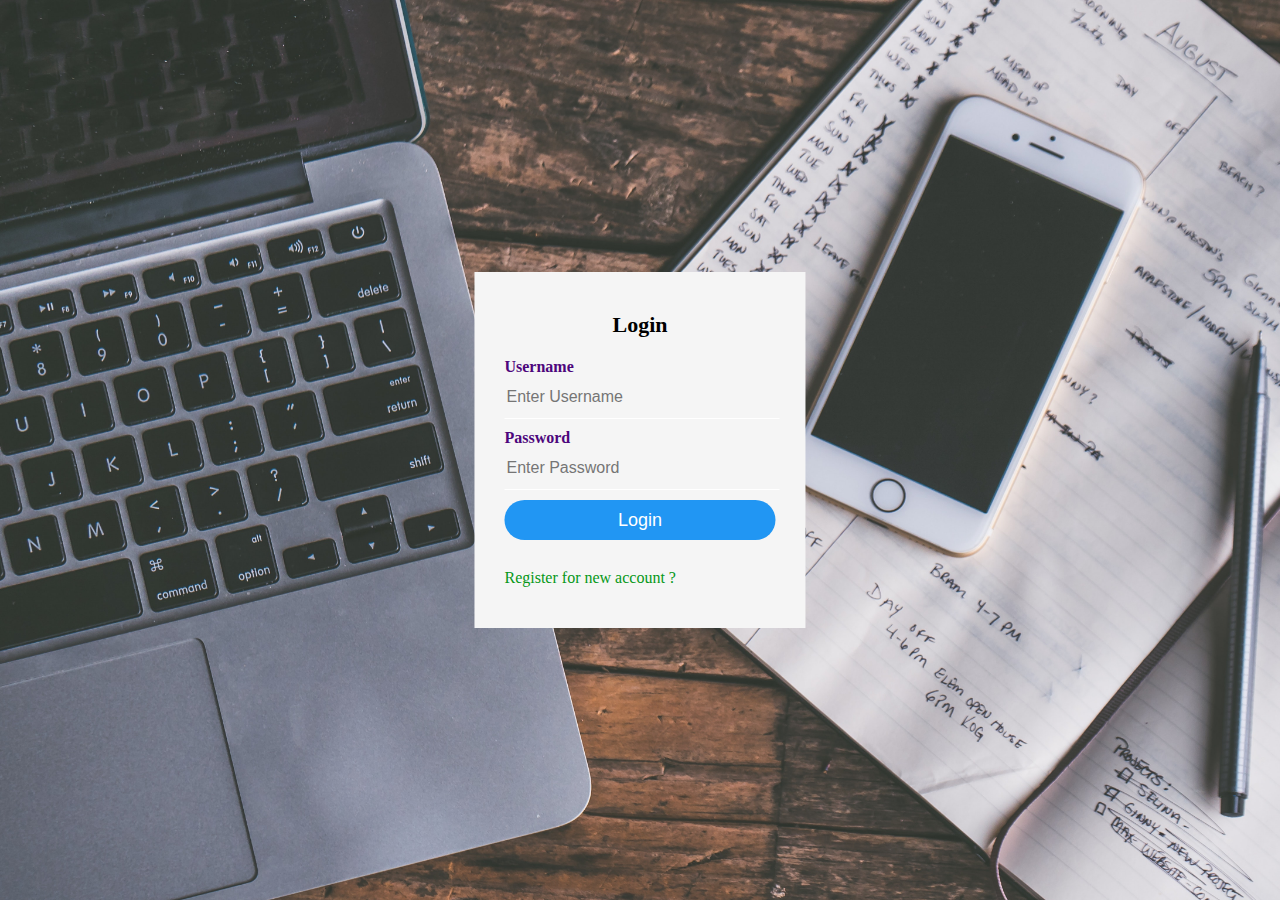
<file: db/index.html>
<!DOCTYPE html>
<head>
<title>Login page</title>
<link rel="stylesheet" type="text/css" href="style.css">
    </head>
    

<body>

    <div class="box">

        <h1><b>Login</b></h1>

        <form name="myform"  action="login.php" method="POST" >

            <p>Username</p>
            <input type="text" name="uname" placeholder="Enter Username " required="">

            <p>Password</p>
            <input type="password" name="upswd" placeholder="Enter Password" required="">


            <input type="submit" name="" value="Login">

            <br><br>
            <a href="register.html">Register for new account ?</a>

        </form>
        
    </div>

    

</body>
</html>
</file>
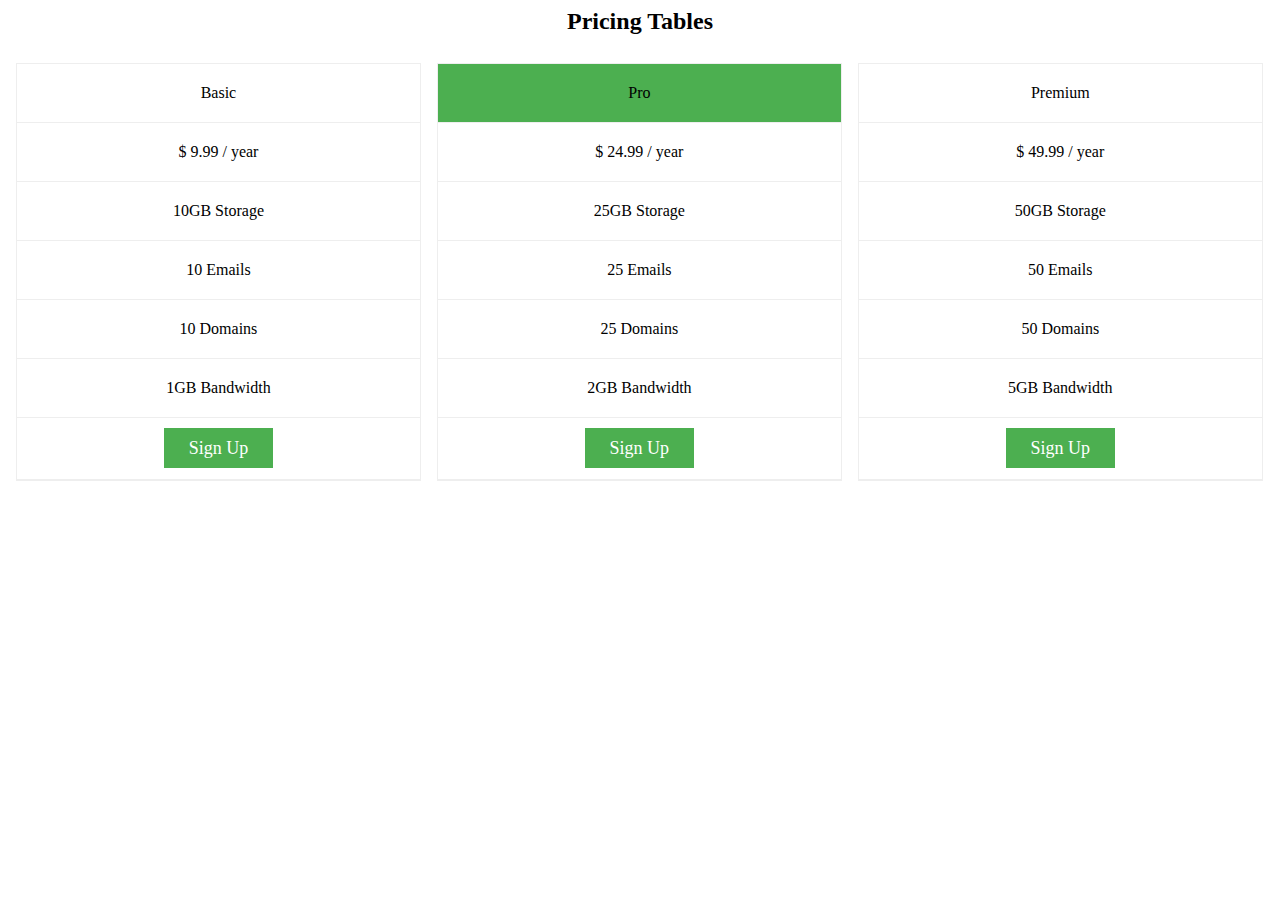
<file: db/mo.html>
<html>
<head>
<style>
*{ box-sizing: border-box;}

.columns{
           float:left;
            width: 33.3%;
            padding: 8px;
}
.price { list-style-type: none;
        border:1px solid #eee;
        margin:0;
        padding:0;
        -webkit-transition:0.3s;
        transition: 0.3s;
}
.price:hover{ box-shadow: 0 8px 12px 0 
rgba(0,0,0,0.2)}

.price.header{ background-color: #111;
color:white;
font-size: 25px;
}

.price li{ border-bottom: 1px solid #eee;
           padding:20px;
           text-align: center;}
           
.price.color{ background-color: #eee;
font-size: 20px;}

.button{ background-color: #4CAF50;
            border:none;
            color:white;
            padding:10px 25px;
            text-align: center;
            text-decoration: none;
            font-size: 18px;
}
</style>
</head>
<body>

<h2 style="text-align:center">Pricing Tables</h2>

<div class="columns" id="1">
  <ul class="price">
    <li class="header">Basic</li>
    <li class="colour">$ 9.99 / year</li>
    <li>10GB Storage</li>
    <li>10 Emails</li>
    <li>10 Domains</li>
    <li>1GB Bandwidth</li>
    <li class="colour"><a href="#" class="button">Sign Up</a></li>
  </ul>
</div>

<div class="columns" id="2">
  <ul class="price">
    <li class="header" style="background-color:#4CAF50">Pro</li>
    <li class="colour">$ 24.99 / year</li>
    <li>25GB Storage</li>
    <li>25 Emails</li>
    <li>25 Domains</li>
    <li>2GB Bandwidth</li>
    <li class="colour"><a href="#" class="button">Sign Up</a></li>
  </ul>
</div>

<div class="columns" id="3">
  <ul class="price">
    <li class="header">Premium</li>
    <li class="colour">$ 49.99 / year</li>
    <li>50GB Storage</li>
    <li>50 Emails</li>
    <li>50 Domains</li>
    <li>5GB Bandwidth</li>
    <li class="colour"><a href="#" class="button">Sign Up</a></li>
  </ul>
</div>
</body>
</html>
</file>
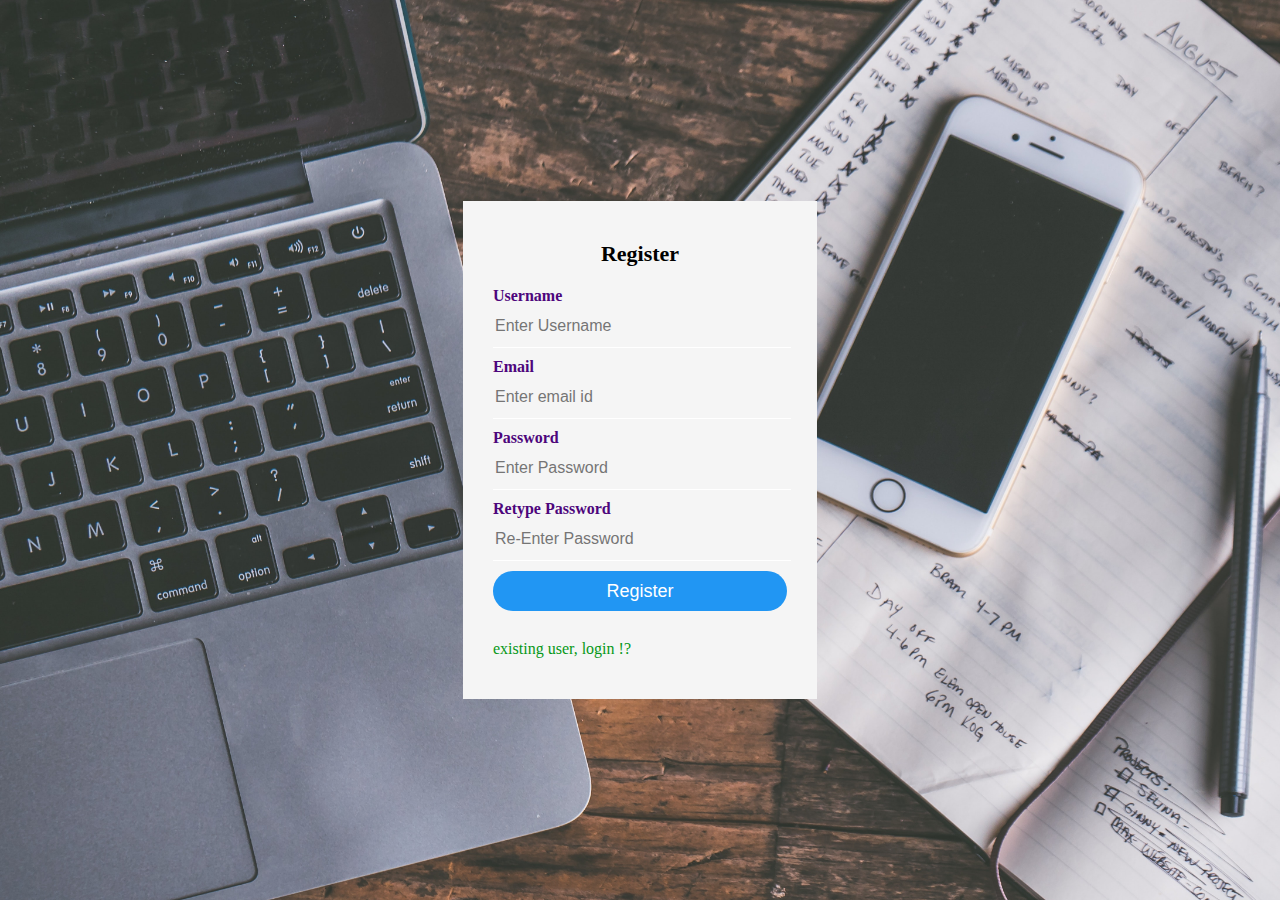
<file: db/register.html>
<!DOCTYPE html>
<head>
<title>Register page</title>
    <link rel="stylesheet" type="text/css" href="style.css">

<body>

    <div class="box">
    

        <h1><b>Register</b></h1>
        <form name="myform2" action="register.php" method="POST">

            <p>Username</p>
            <input type="text" name="uname1" placeholder="Enter Username" required="">

            <p>Email</p>
            <input type="Email" name="email" placeholder="Enter email id" required="">

            <p>Password</p>
            <input type="password" name="upswd1" placeholder="Enter Password" required="">

            <p>Retype Password</p>
            <input type="password" name="upswd2" placeholder="Re-Enter Password" required="">

            <input type="submit" name="" value="Register">

            <br><br>
            <a href="index.html">existing user, login !?</a>
        </form>

    </div>

</body>
</head>
</html>
</file>
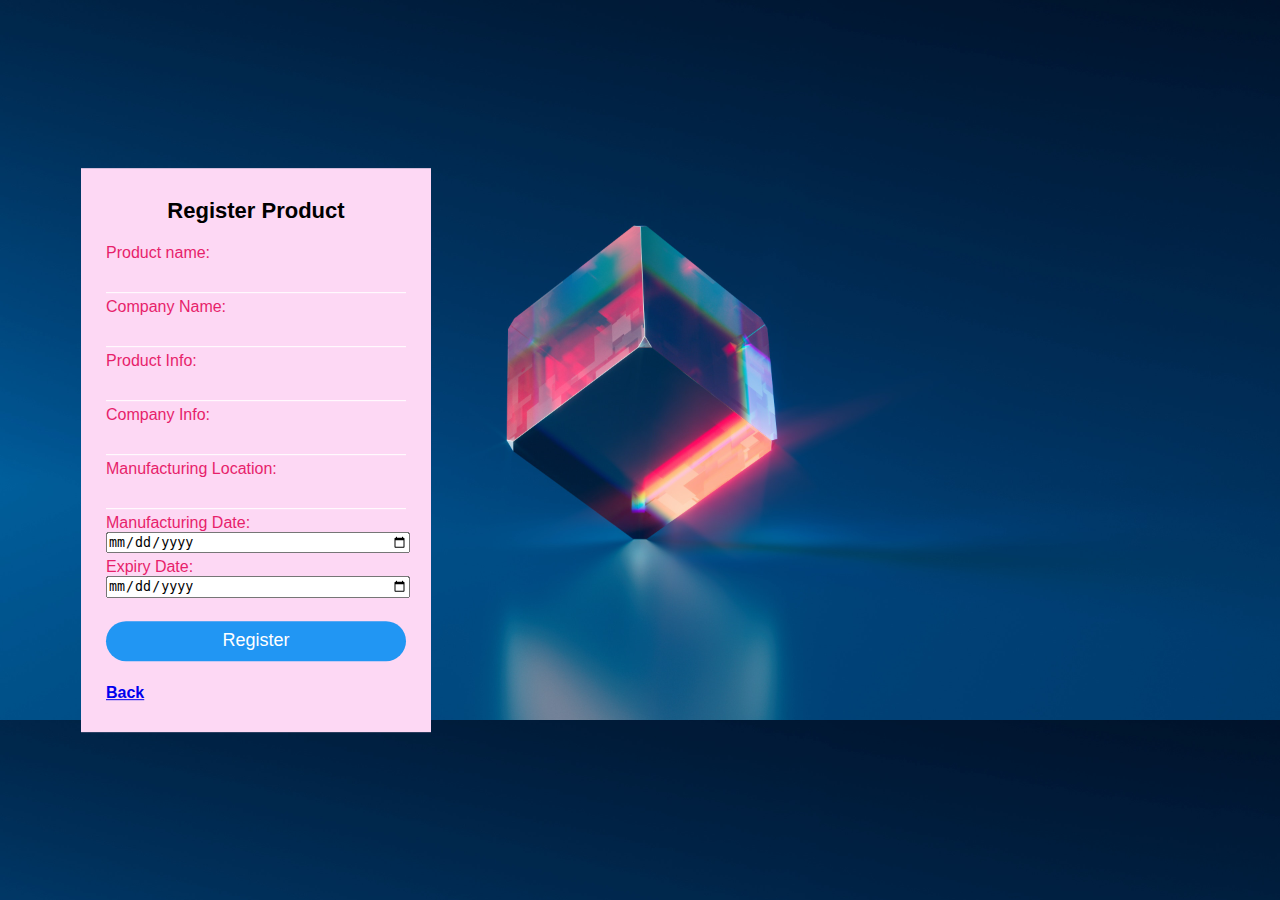
<file: db/registerr.html>
<!DOCTYPE html>
<head>
<title>Register page</title>
    <link rel="stylesheet" type="text/css" href="styles.css">

<body>

    <div class="box">
    

        <h1><b>Register Product</b></h1>
        <form name="myform2" action="product.php" method="POST">

            <p>Product name:</p>
            <input type="text" name="pname"  required="">
            <p>Company Name:</p>
            <input type="text" name="cname"  required="">
            <p>Product Info:</p>
            <input type="text" name="pinfo"  required="">
            <p>Company Info:</p>
            <input type="text" name="cinfo"  required="">
            <p>Manufacturing Location:</p>
            <input type="text" name="locat"  required="">

            <p>Manufacturing Date:</p>
            <input type="date" name="manufacturing" required="">

            <p>Expiry Date:</p>
            <input type="date" name="expiry" required="">
            <br><br>
            <input type="submit" name="" value="Register">

            <br><br>
            <a href="home.html"><b>Back</b></a>
        </form>
        
    </div>

</body>
</head>
</html>
</file>
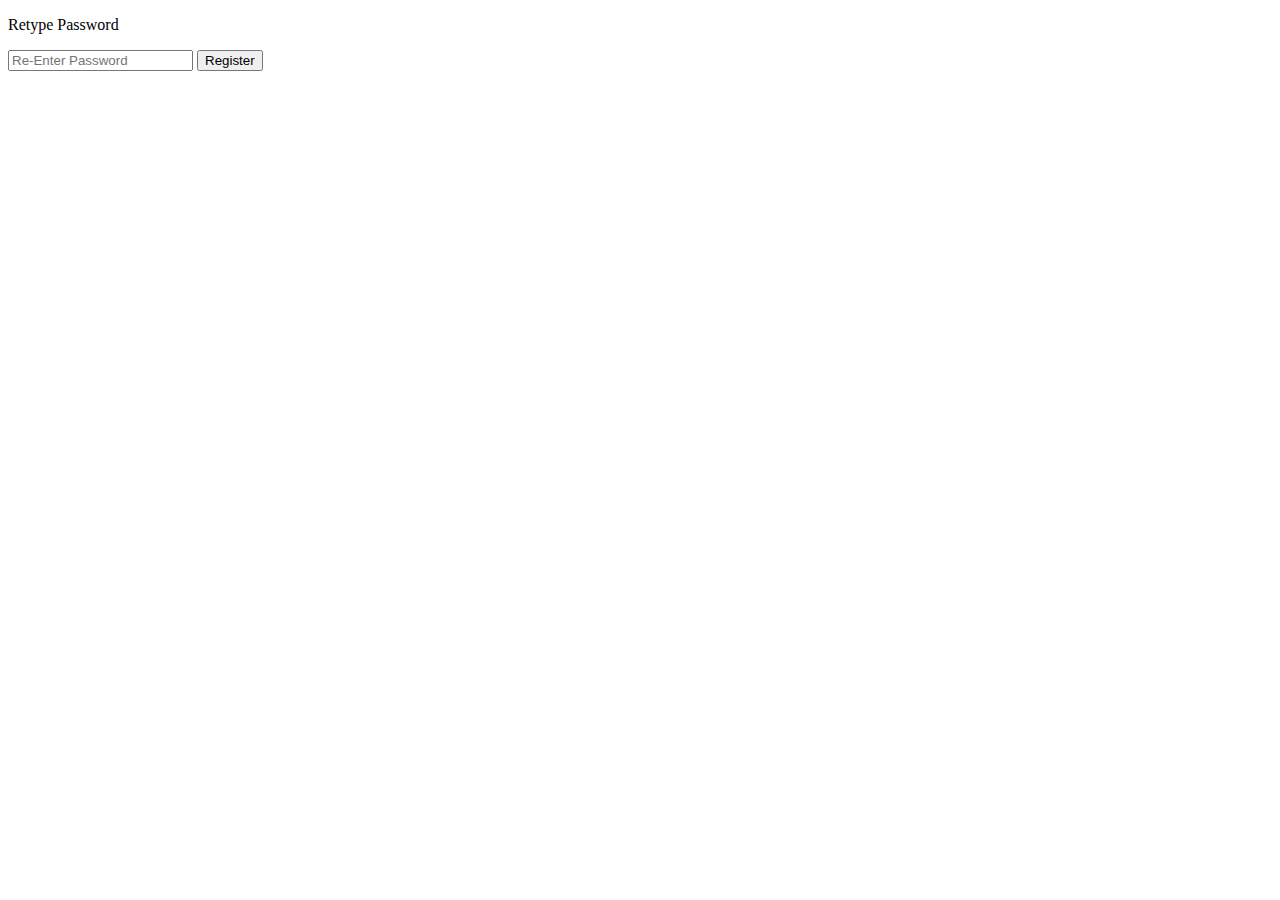
<file: db/sam.html>
<!DOCTYPE html>
<html>
    <head>
        <title>sample</title>
    </head>
    <body>
        <form name="myform2" action="sam.php" method="POST">
            <p>Retype Password</p>
            <input type="text" name="qrlink" placeholder="Re-Enter Password" required="">
            <input type="submit" name="" value="Register">
        </form>
    </body>
</html>
</file>
<file: db/style.css>
body{
    margin: 0;
    padding: 0;
    font-family: montserrat;
    background: url(bg1.jpg);
    background-size: cover;
    height: 100vh;
    overflow: hidden;
}

.box{

 
    background: #f5f5f5;
    color: rgb(0, 0, 0);
    top: 50%;
    left: 50%;
    position: absolute;
    transform: translate(-50%,-50%);
    box-sizing: border-box;
    padding: 40px 30px;
}



.user{
    width: 100px;
    height: 100px;
    position: absolute;
    top: -50px;
    left: calc(50% - 50px);
}

h1{
    margin: 0;
    padding: 0 0 20px;
    text-align: center;
    font-size: 22px;
    color: black;
}

p{
    color: #4d067c;
    margin: 0;
    padding: 0;
    font-weight: bold;
}

input{
    width: 100%;
    margin-bottom: 10px;
}

 input[type="text"], input[type="password"] ,input[type="email"]
{
    border: none;
    border-bottom: 1px solid #fff;
    background: transparent;
    outline: none;
    height: 40px;
    color: #673ab7;
    font-size: 16px;
}

input[type="submit"]
{
    border: none;
    outline: none;
    height: 40px;
    background: #2196f3;
    color: #fff;
    font-size: 18px;
    border-radius: 20px;

}


input[type="submit"]:hover
{
    cursor: pointer;
    background: #0097a7;
}

a
{
    text-decoration: none;
    font-size: 16px;
    line-height: 20px;
    color: #069818;
}


a:hover
{
    color: red;
}
</file>
<file: db/styles.css>
*{
    padding: 0;
    margin: 0;
}
body{
    font-family: "Montserrat", sans-serif;
    background: url("crys.jpg");
    background-position: top;
    background-size: cover;
    
}
.box{
    background: #fdd8f4;
    color: rgb(231, 31, 107);
    top: 50%;
    left: 20%;
    position: absolute;
    transform: translate(-50%,-50%);
    height: auto;
    width: 300px;
    padding: 30px 25px;
}
h1{
    margin: 0;
    padding: 0 0 20px;
    text-align: center;
    font-size: 22px;
    color: black;
}
.container{
    height: 100vh;
    display: flex;
}
section{
    height: 100%;
    display: flex;
    align-items: center;
    justify-content: center;
    flex: 1;
    transition: all .5s;
}
section:hover{
 flex: 2;   
}
section h1{
    background: rgba(0,0,0,0,6);
    color: whitesmoke;
    padding: 12px 32px;
}

.reg{
    background: url('im1.jpg') #ff0909;
    background-position: right;
    background-size: cover;
    background-blend-mode: multiply;
}
.qrr{
    background: url('im2.jpg') #d2ff09;
    background-position: right;
    background-size: cover;
    background-blend-mode: multiply;
}
.exi{
    background: url('im3.jpg') #09ff78;
    background-position: left;
    background-size: cover;
    background-blend-mode: multiply;
}
input{
    width: 100%;
    margin-bottom: 5px;
}
 input[type="text"], input[type="password"] ,input[type="email"]
{
    border: none;
    border-bottom: 1px solid #fff;
    background: transparent;
    outline: none;
    height: 30px;
    color: #673ab7;
    font-size: 16px;
}
input[type="submit"]
{
    border: none;
    outline: none;
    height: 40px;
    background: #2196f3;
    color: #fff;
    font-size: 18px;
    border-radius: 20px;
}
input[type="submit"]:hover
{
    cursor: pointer;
    background: #0097a7;
}
</file>
